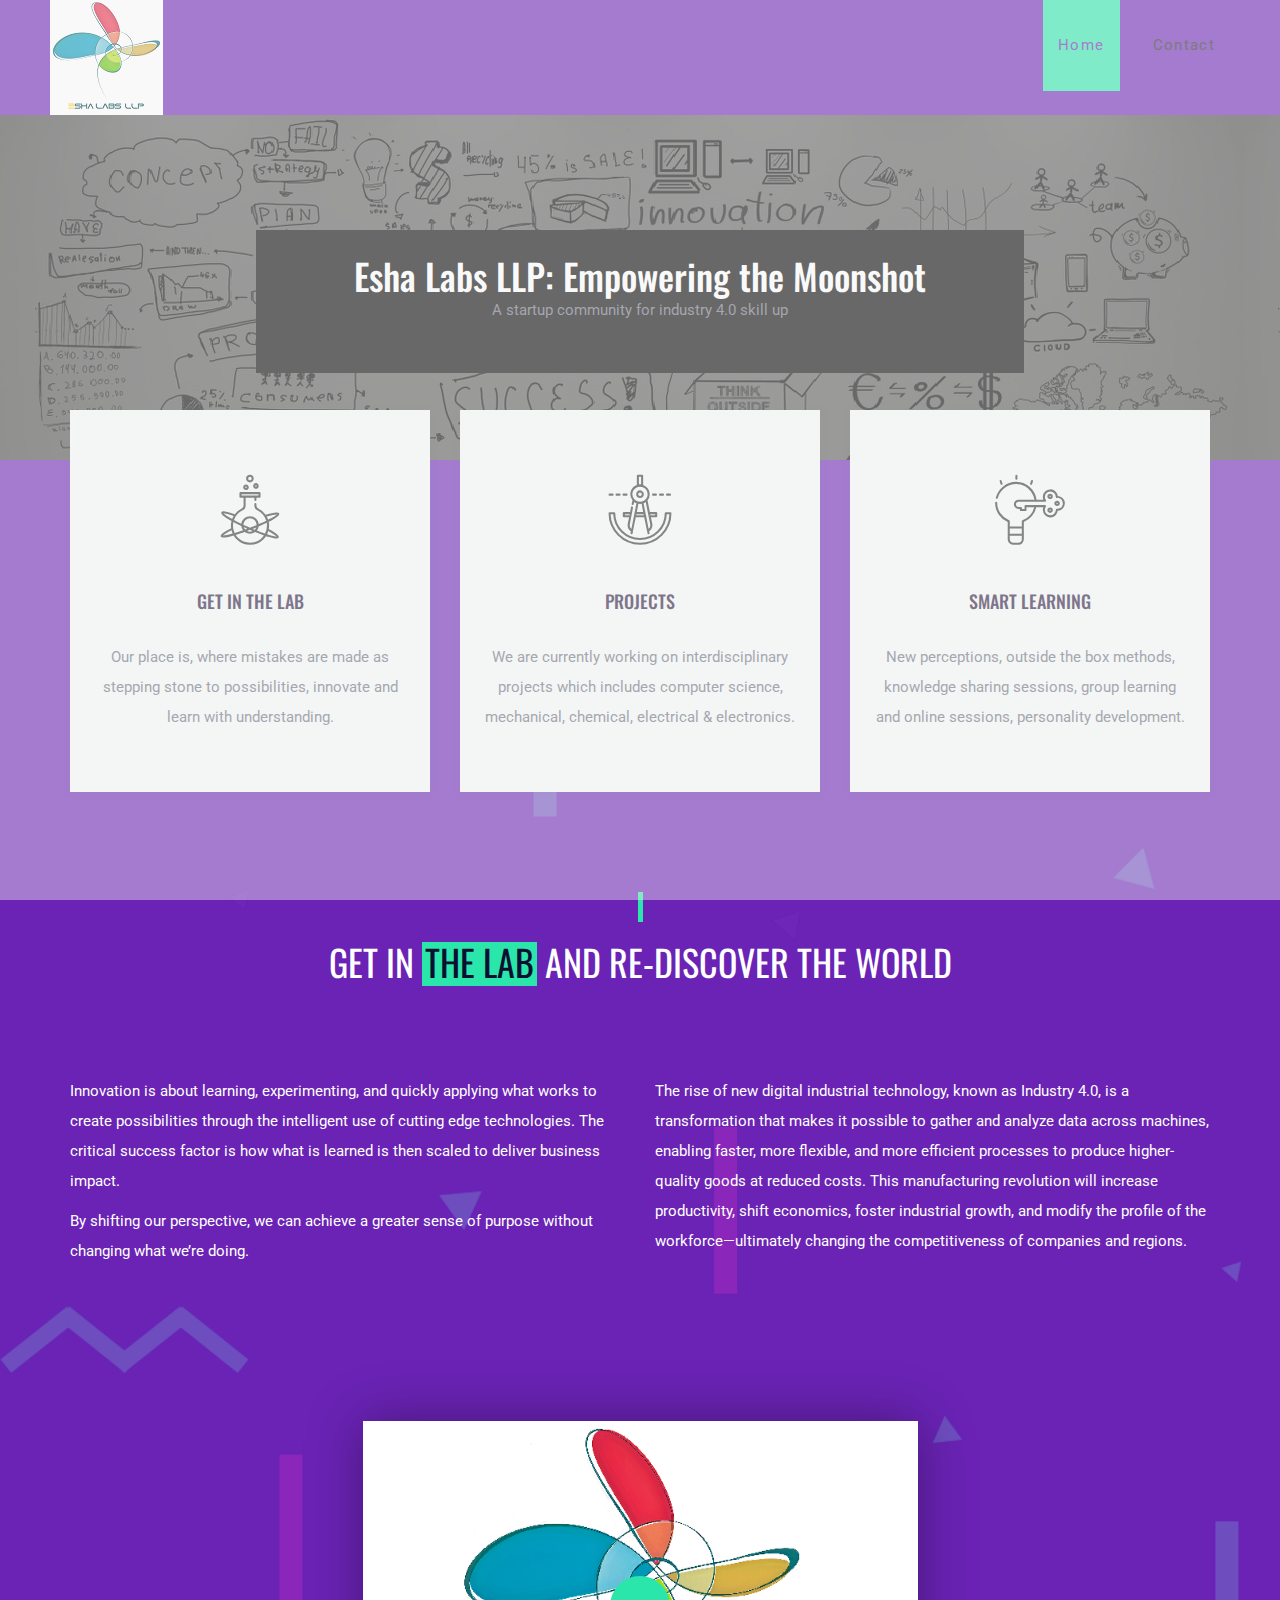
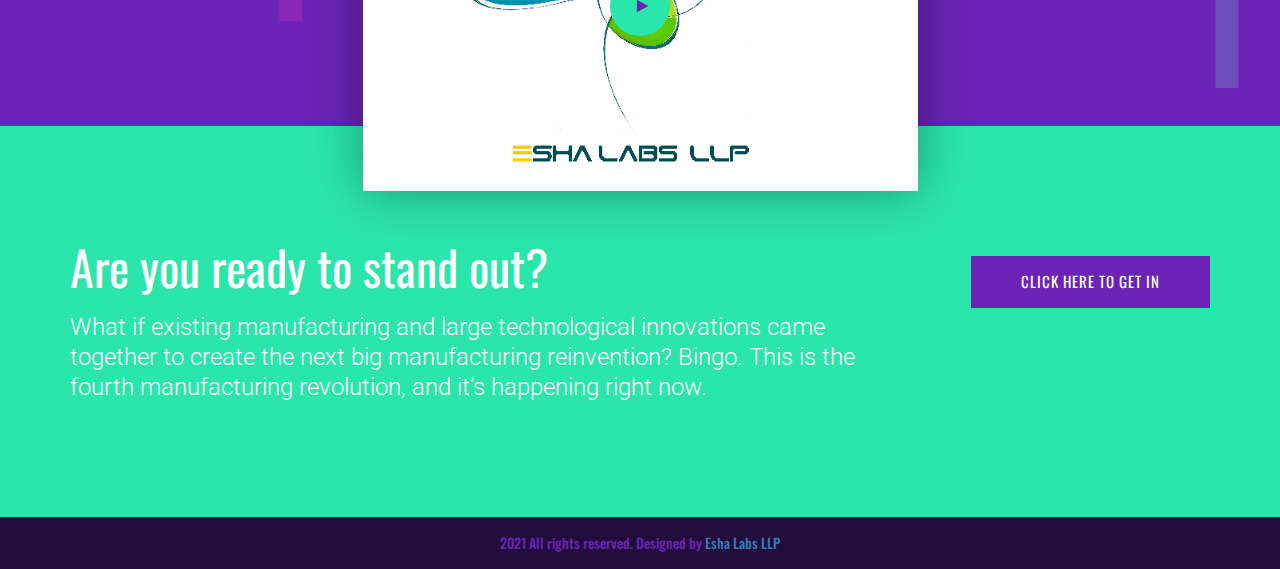
<file: index.html>
<!DOCTYPE html>
<html xmlns="http://www.w3.org/1999/xhtml" lang="en" xml:lang="en">
<head>
	<title>Esha Labs LLP</title>
	<meta name="google-site-verification" content="oJ5zVDEZETJKUfIpfyYRDzyADb7GPvzO9ypHbzzGTjM" />
	<meta charset="UTF-8">
	<meta name="description" content="Esha Labs">
	<meta name="keywords" content="Temple,software, billing software, ERP solution,temple management software,Esha,Eshalabs,Esha Labs,esha labs,isha labs,ishalabs,lab,isha,labs,Isha Labs,research,start up,ishalabs,xyz,ishalabsxyz,ishalabs.com,jobs,internship,project">
	<meta name="viewport" content="width=device-width, initial-scale=1.0">
	
	

	
	
	
	<!-- Favicon -->
	<link href="img/favicon.ico" rel="shortcut icon"/>

	<!-- Google Fonts -->
	<link href="https://fonts.googleapis.com/css?family=Oswald:300,400,500,700|Roboto:300,400,700" rel="stylesheet">

	<!-- Stylesheets -->
	<link rel="stylesheet" href="css/bootstrap.min.css"/>
	<link rel="stylesheet" href="css/font-awesome.min.css"/>
	<link rel="stylesheet" href="css/flaticon.css"/>
	<link rel="stylesheet" href="css/magnific-popup.css"/>
	<link rel="stylesheet" href="css/owl.carousel.css"/>
	<link rel="stylesheet" href="css/style.css"/>


	<!--[if lt IE 9]>
	  <script src="https://oss.maxcdn.com/html5shiv/3.7.2/html5shiv.min.js"></script>
	  <script src="https://oss.maxcdn.com/respond/1.4.2/respond.min.js"></script>
	<![endif]-->
	
	<!--Start of Tawk.to Script-->
<script type="text/javascript">
var Tawk_API=Tawk_API||{}, Tawk_LoadStart=new Date();
(function(){
var s1=document.createElement("script"),s0=document.getElementsByTagName("script")[0];
s1.async=true;
s1.src='https://embed.tawk.to/5c03977ffd65052a5c9362fa/default';
s1.charset='UTF-8';
s1.setAttribute('crossorigin','*');
s0.parentNode.insertBefore(s1,s0);
})();
</script>
<!--End of Tawk.to Script-->

</head>
	
	
<body>
	<!-- Page Preloder -->
	<div id="preloder">
		<div class="loader">
			<img src="img/logo.png" alt="ishalabs">
			<h2>Loading.....</h2>
		</div>
	</div>



	<!-- Header section -->
	<header class="header-section">
		<div class="logo" >
				<img src="img/logo.png" alt="Esha labs"><!-- Logo -->
		</div>
		<!-- Navigation -->
		<div class="responsive"><i class="fa fa-bars"></i></div>
		<nav>
			<ul class="menu-list">
				<li class="active"><a href="index.html">Home</a></li>
				<li><a href="contact.html">Contact</a></li>
 			</ul>
		</nav>
	</header>
	<!-- Header section end -->



	<!-- Intro Section -->
		<div class="hero-section">
				<div class="hero-content">
				</div> <div class="darker">
			<body style="background-image: url(img/st.jpg);  alt="Esha labs"">
				
    <div class="title-in-picture">
	<h1>Esha Labs LLP: Empowering the Moonshot </h1>
	<p>A startup community for industry 4.0 skill up </p>
    </div>
				</body>
			</div>	
			</div>
	<!-- Intro Section -->


	<!-- About section -->
	<div class="about-section">
		<div class="overlay"></div>
		<!-- card section -->
		<div class="card-section">
			<div class="container">
				<div class="row">
					<!-- single card -->
					<div class="col-md-4 col-sm-6">
						<div class="lab-card">
							<div class="icon">
								<i class="flaticon-023-flask"></i>
							</div>
							<h2>Get in the lab</h2>
							<p>Our place is, where mistakes are made as stepping stone to possibilities, innovate and learn with understanding.</p>
						</div>
					</div>
					<!-- single card -->
					<div class="col-md-4 col-sm-6">
						<div class="lab-card">
							<div class="icon">
								<i class="flaticon-011-compass"></i>
							</div>
							<h2>Projects</h2>
							<p>We are currently working on interdisciplinary projects which includes computer science, mechanical, chemical, electrical & electronics.</p>
						</div>
					</div>
					<!-- single card -->
					<div class="col-md-4 col-sm-12">
						<div class="lab-card">
							<div class="icon">
								<i class="flaticon-037-idea"></i>
							</div>
							<h2>SMART LEARNING</h2>
							<p>New perceptions, outside the box methods, knowledge sharing sessions, group learning and online sessions, personality development.</p>
						</div>
					</div>
				</div>
			</div>
		</div>
		<!-- card section end-->


		<!-- About contant -->
		<div class="about-contant">
			<div class="container">			

				<div class="section-title">
					<h2>Get in <span>the Lab</span> and re-discover the world</h2>
				</div>
				<div class="row">
					<div class="col-md-6">
						<p>Innovation is about learning, experimenting, and quickly applying what works to create possibilities through the intelligent use of cutting edge technologies. The critical success factor is how what is learned is then scaled to deliver business impact.</p>
					<p>By shifting our perspective, we can achieve a greater sense of purpose without changing what we’re doing.
</p>
					</div>
					<div class="col-md-6">
						<p>The rise of new digital industrial technology, known as Industry 4.0, is a transformation that makes it possible to gather and analyze data across machines, enabling faster, more flexible, and more efficient processes to produce higher-quality goods at reduced costs. This manufacturing revolution will increase productivity, shift economics, foster industrial growth, and modify the profile of the workforce—ultimately changing the competitiveness of companies and regions.</p>
				
				<div class="text-center mt60">
				
				<!-- popup video -->
				<div class="intro-video">
					<div class="row">
						<div class="col-md-8 col-md-offset-2">
							<img src="img/video.jpg"  alt="ishalabs">
							<a href="img/ishalabs.mp4" class="video-popup">
								<i class="fa fa-play"></i>
							</a>
						</div>
					</div>
				</div>
			</div>
		</div>
	</div>
		</div>
				</div><br/><br/><br/><br/><br/><br/></div>
	<!-- About section end -->

	<!-- Promotion section -->
	<div class="promotion-section">
		<div class="container">
			<div class="row">
				<div class="col-md-9">
					<h2>Are you ready to stand out?</h2>
					<p>What if existing manufacturing and large technological innovations came together to create the next big manufacturing reinvention? Bingo. This is the fourth manufacturing revolution, and it’s happening right now.</p>
				</div>
				<div class="col-md-3">
					<div class="promo-btn-area">
					<a type="button" href="https://goo.gl/forms/80brVv37LekXJBWs1" class="site-btn btn-2">Click here to Get in</a>
					</div>
				</div>
			</div>
		</div>
	</div>
	<!-- Promotion section end-->

		<!-- popup banner section -->
<!--

					 <div class="bts-popup" role="alert">
    <div class="bts-popup-container">
      <img src="img/pop.png" alt="" width="100%" />
      	
				<div class="bts-popup-button">

         </div>
        <a href="#0" class="bts-popup-close img-replace">Close</a>
    </div>
</div>
-->
		<!-- popup banner section end -->


	<!-- Footer section -->
	<footer class="footer-section">
		<h2>2021 All rights reserved. Designed by <a href="https://ishalabs.xyz" target="_blank">Esha Labs LLP</a></h2>
	</footer>
	<!-- Footer section end -->

	
	
  <script src='https://cdnjs.cloudflare.com/ajax/libs/jquery/2.1.3/jquery.min.js'></script>

  

    <script  src="js/index.js"></script>
				
	
	


	<!--====== Javascripts & Jquery ======-->
	<script src="js/jquery-2.1.4.min.js"></script>
	<script src="js/bootstrap.min.js"></script>
	<script src="js/magnific-popup.min.js"></script>
	<script src="js/owl.carousel.min.js"></script>
	<script src="js/circle-progress.min.js"></script>
	<script src="js/main.js"></script>
</body>
</html>
</file>
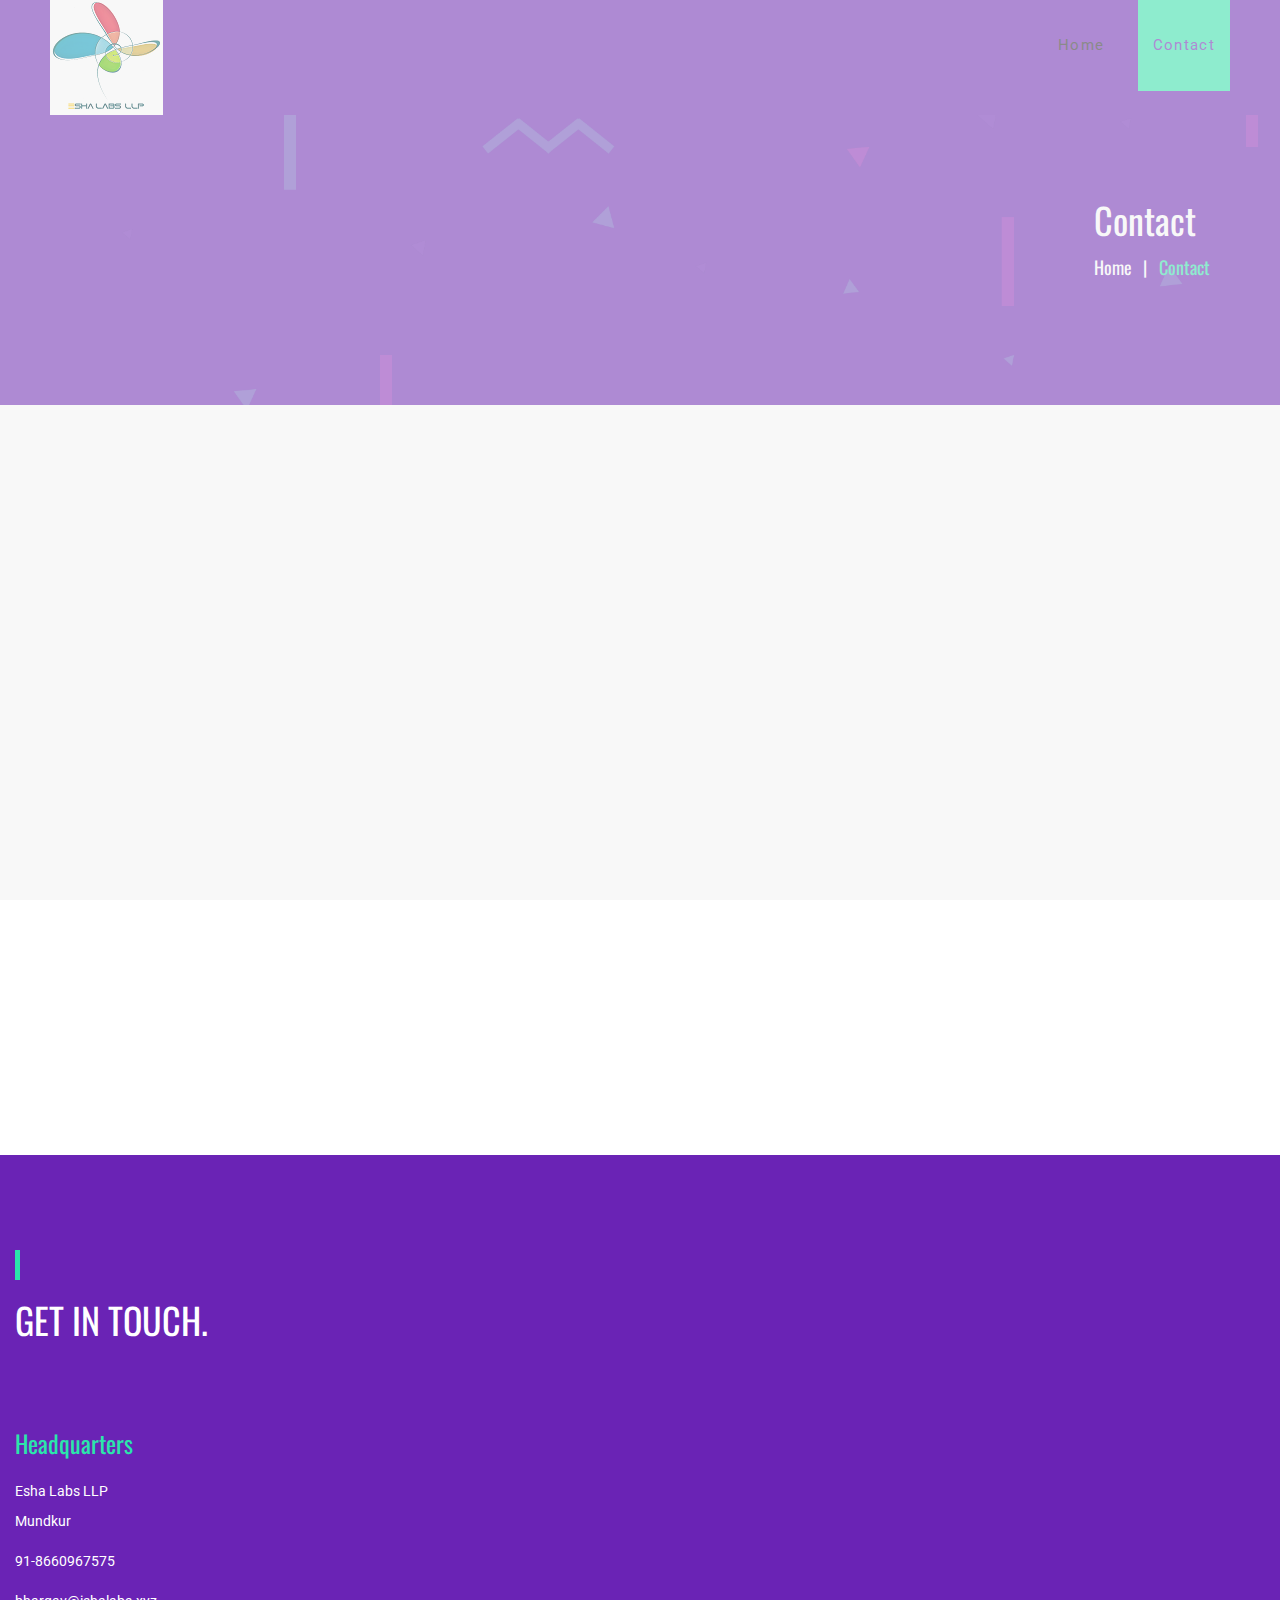
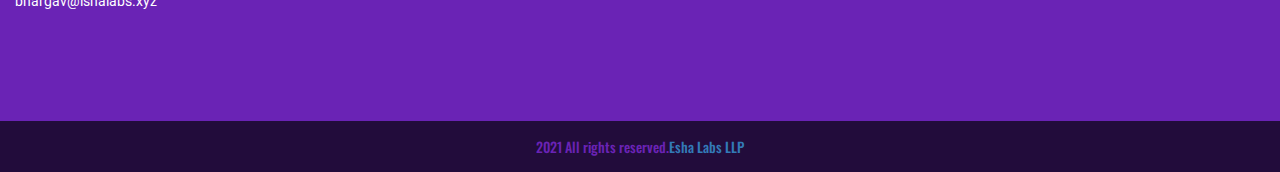
<file: contact.html>
<!DOCTYPE html>
	<html xmlns="http://www.w3.org/1999/xhtml" lang="en" xml:lang="en">
<head>
	<title>Esha Labs LLP</title>
	<meta charset="UTF-8">
	<meta name="description" content="Isha Labs">
	<meta name="keywords" content="lab, isha, labs, Isha Labs">
	<meta name="viewport" content="width=device-width, initial-scale=1.0">
 	<!-- Favicon -->
 	<link src="img/favicon.ico" rel="shortcut icon"/>

	<!-- Google Fonts -->
	<link href="https://fonts.googleapis.com/css?family=Oswald:300,400,500,700|Roboto:300,400,700" rel="stylesheet">

	<!-- Stylesheets -->
	<link rel="stylesheet" href="css/bootstrap.min.css"/>
	<link rel="stylesheet" href="css/font-awesome.min.css"/>
	<link rel="stylesheet" href="css/flaticon.css"/>
	<link rel="stylesheet" href="css/owl.carousel.css"/>
	<link rel="stylesheet" href="css/style.css"/>


	<!--[if lt IE 9]>
	  <script src="https://oss.maxcdn.com/html5shiv/3.7.2/html5shiv.min.js"></script>
	  <script src="https://oss.maxcdn.com/respond/1.4.2/respond.min.js"></script>
	<![endif]-->

</head>
<body>
	<!-- Page Preloder -->
	<div id="preloder">
		<div class="loader">
			<img src="img/logo.png" alt="">
			<h2>Loading.....</h2>
		</div>
	</div>


	<!-- Header section -->
	<header class="header-section">
		<div class="logo">
			<img src="img/logo.png"  alt=""><!-- Logo -->
		</div>
		<!-- Navigation -->
		<div class="responsive"><i class="fa fa-bars"></i></div>
		<nav>
			<ul class="menu-list">
				<li><a href="index.html">Home</a></li>
 				<li class="active"><a href="contact.html">Contact</a></li>
			</ul>
		</nav>
	</header>
	<!-- Header section end -->


	<!-- Page header -->
	<div class="page-top-section">
		<div class="overlay"></div>
		<div class="container text-right">
			<div class="page-info">
				<h2>Contact</h2>
				<div class="page-links">
					<a href="index.html">Home</a>
					<span>Contact</span>
				</div>
			</div>
		</div>
	</div>
	<!-- Page header end -->


	<!-- Google map -->
	<div class="map" id="map-area"><iframe src="https://www.google.com/maps/embed?pb=!1m18!1m12!1m3!1d3885.5788814529865!2d74.86795204947917!3d13.125843114983219!2m3!1f0!2f0!3f0!3m2!1i1024!2i768!4f13.1!3m3!1m2!1s0x3bbcade989bc0aaf%3A0xe3f9c3ba6b27dd80!2sEsha%20Labs!5e0!3m2!1sen!2sin!4v1578293368479!5m2!1sen!2sin"  width="100%" height="100%" frameborder="0" style="border:0" allowfullscreen></iframe></div>

		<!-- Contact section -->
	<div class="contact-section spad fix">
	<div class="col-md-3  contact-info">
					<div class="section-title left">
						<h2>Get in touch.</h2>
					<br/>
				
					</div>
					<h3 class="mt60">Headquarters</h3>
					<p class="con-item">Esha Labs LLP<br> Mundkur</p>
					<p class="con-item">91-8660967575</p>
					<p class="con-item">bhargav@ishalabs.xyz</p>
					
					
				</div>
			
				
				
					
				</div>
				
				
	</div>
	<!-- Contact section end-->

	<!-- Footer section -->
	<footer class="footer-section">
		<h2>2021 All rights reserved.<a href="https://ishalabs.xyz" target="_blank">Esha Labs LLP</a></h2>
	</footer>
	<!-- Footer section end -->



	<!--====== Javascripts & Jquery ======-->
	<script src="js/jquery-2.1.4.min.js"></script>
	<script src="js/bootstrap.min.js"></script>
	<script src="js/magnific-popup.min.js"></script>
	<script src="js/owl.carousel.min.js"></script>
	<script src="js/circle-progress.min.js"></script>
 	<script src="js/main.js"></script>
</body>
</html>
</file>
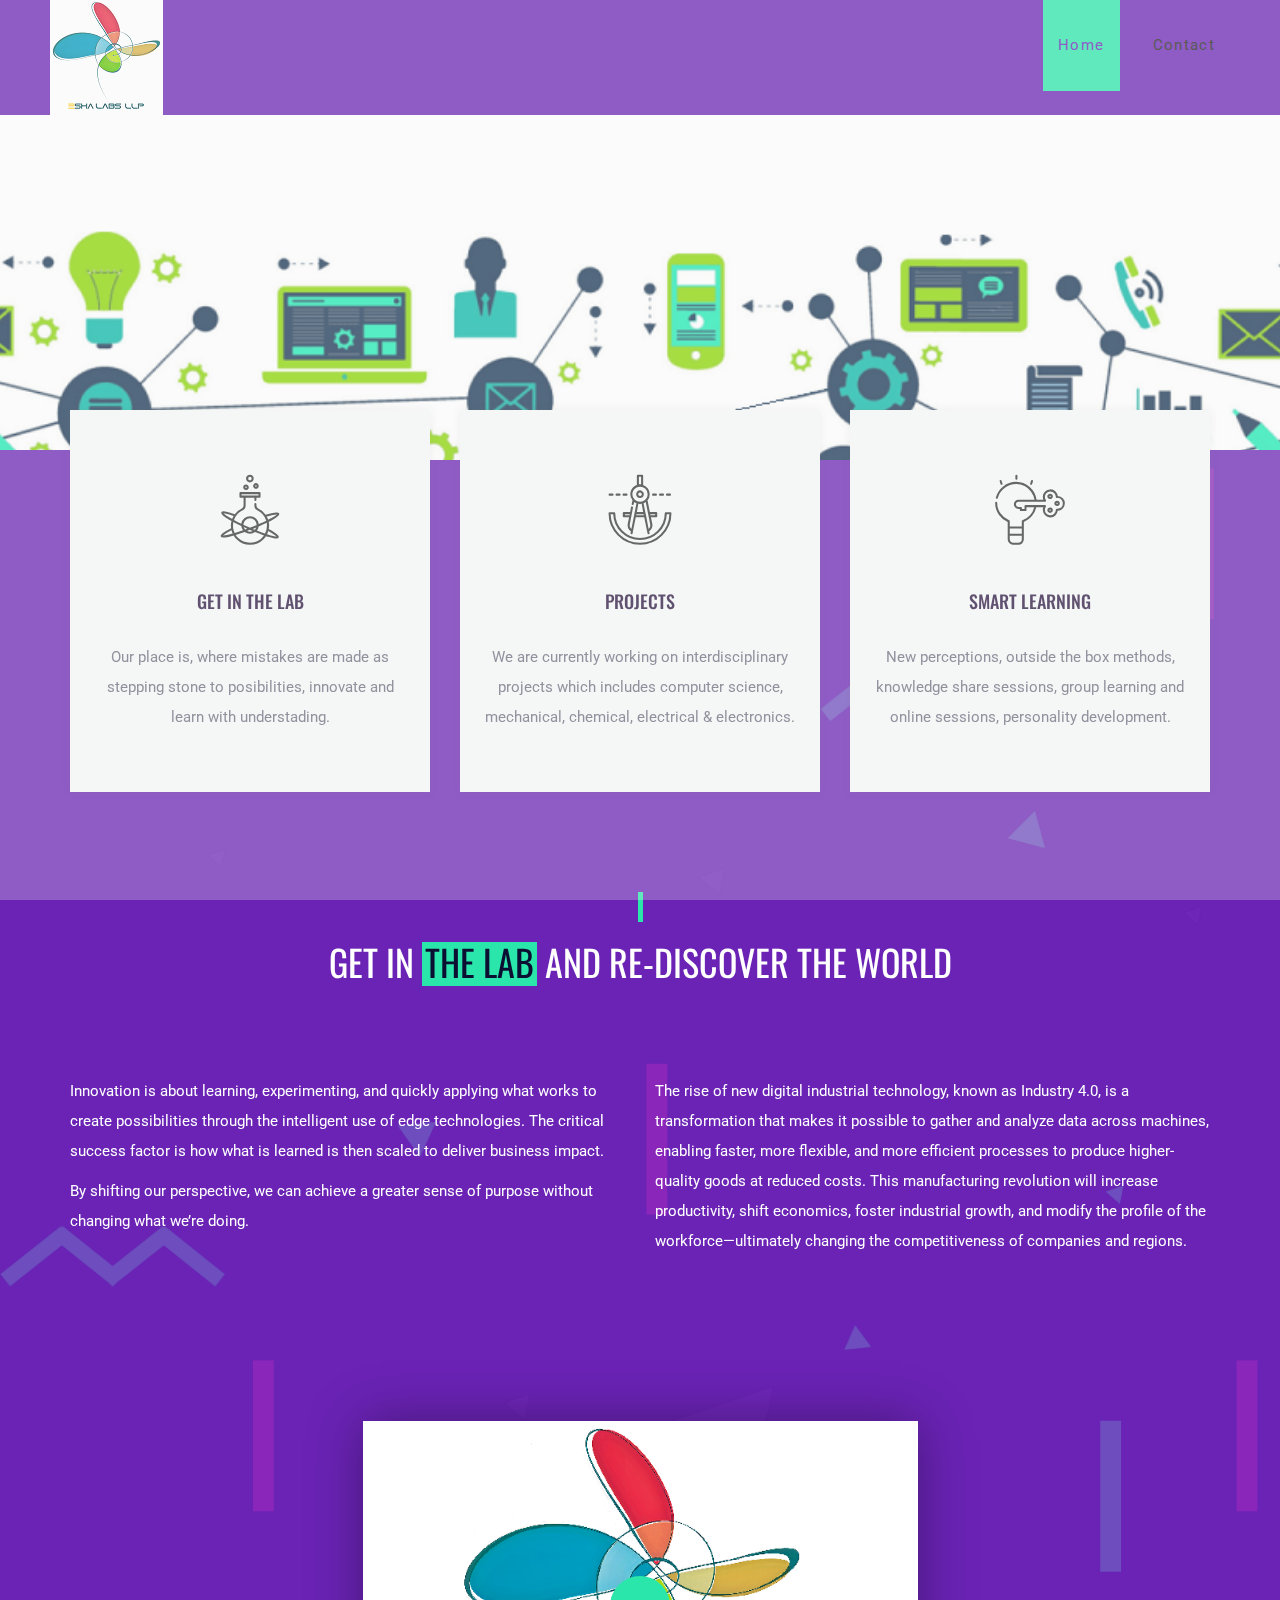
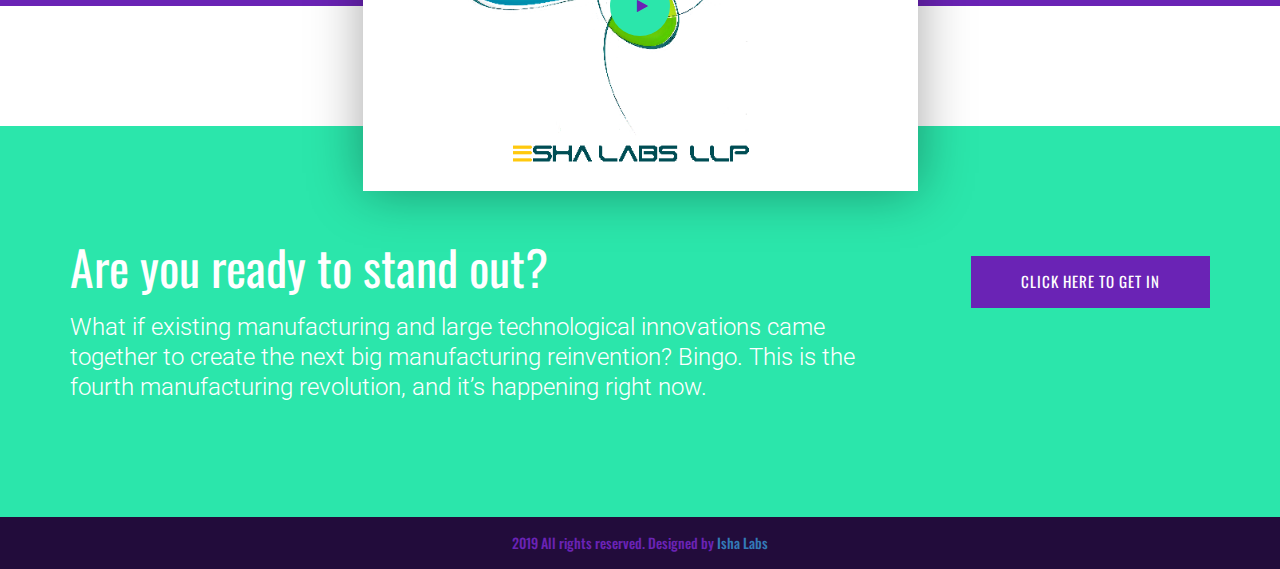
<file: home.html>
<!DOCTYPE html>
<html lang="en">
<head>
	<title>Isha Labs</title>
	<meta charset="UTF-8">
	<meta name="description" content="Isha Labs">
	<meta name="keywords" content="lab, isha, labs, Isha Labs">
	<meta name="viewport" content="width=device-width, initial-scale=1.0">
	<!-- Favicon -->
	<link href="img/favicon.ico" rel="shortcut icon"/>

	<!-- Google Fonts -->
	<link href="https://fonts.googleapis.com/css?family=Oswald:300,400,500,700|Roboto:300,400,700" rel="stylesheet">

	<!-- Stylesheets -->
	<link rel="stylesheet" href="css/bootstrap.min.css"/>
	<link rel="stylesheet" href="css/font-awesome.min.css"/>
	<link rel="stylesheet" href="css/flaticon.css"/>
	<link rel="stylesheet" href="css/magnific-popup.css"/>
	<link rel="stylesheet" href="css/owl.carousel.css"/>
	<link rel="stylesheet" href="css/style.css"/>



	<!--[if lt IE 9]>
	  <script src="https://oss.maxcdn.com/html5shiv/3.7.2/html5shiv.min.js"></script>
	  <script src="https://oss.maxcdn.com/respond/1.4.2/respond.min.js"></script>
	<![endif]-->

</head>
<body>
	<!-- Page Preloder -->
	<div id="preloder">
		<div class="loader">
			<img src="img/logo.jpg" alt="">
			<h2>Loading.....</h2>
		</div>
	</div>



	<!-- Header section -->
	<header class="header-section">
		<div class="logo" >
				<img src="img/logo.png"  alt=""><!-- Logo -->
		</div>
		<!-- Navigation -->
		<div class="responsive"><i class="fa fa-bars"></i></div>
		<nav>
			<ul class="menu-list">
				<li class="active"><a href="home.html">Home</a></li>
				<li><a href="contact.html">Contact</a></li>
 			</ul>
		</nav>
	</header>
	<!-- Header section end -->


	<!-- Intro Section -->
	<div class="hero-section">
		<div class="hero-content">
				<!-- Image in jcarosel -->

		</div>
		<!-- slider -->
		<div id="hero-slider" class="owl-carousel">
			<div class="item  hero-item" data-bg="img/01.jpg"></div>
			<div class="item  hero-item" data-bg="img/02.jpg"></div>
		</div>
	</div>
	<!-- Intro Section -->


	<!-- About section -->
	<div class="about-section">
		<div class="overlay"></div>
		<!-- card section -->
		<div class="card-section">
			<div class="container">
				<div class="row">
					<!-- single card -->
					<div class="col-md-4 col-sm-6">
						<div class="lab-card">
							<div class="icon">
								<i class="flaticon-023-flask"></i>
							</div>
							<h2>Get in the lab</h2>
							<p>Our place is, where mistakes are made as stepping stone to posibilities, innovate and learn with understading.</p>
						</div>
					</div>
					<!-- single card -->
					<div class="col-md-4 col-sm-6">
						<div class="lab-card">
							<div class="icon">
								<i class="flaticon-011-compass"></i>
							</div>
							<h2>Projects</h2>
							<p>We are currently working on interdisciplinary projects which includes computer science, mechanical, chemical, electrical & electronics.</p>
						</div>
					</div>
					<!-- single card -->
					<div class="col-md-4 col-sm-12">
						<div class="lab-card">
							<div class="icon">
								<i class="flaticon-037-idea"></i>
							</div>
							<h2>SMART LEARNING</h2>
							<p>New perceptions, outside the box methods, knowledge share sessions, group learning and online sessions, personality development.</p>
						</div>
					</div>
				</div>
			</div>
		</div>
		<!-- card section end-->


		<!-- About contant -->
		<div class="about-contant">
			<div class="container">			

				<div class="section-title">
					<h2>Get in <span>the Lab</span> and re-discover the world</h2>
				</div>
				<div class="row">
					<div class="col-md-6">
						<p>Innovation is about learning, experimenting, and quickly applying what works to create possibilities through the intelligent use of edge technologies. The critical success factor is how what is learned is then scaled to deliver business impact.</p>
					<p>By shifting our perspective, we can achieve a greater sense of purpose without changing what we’re doing.
</p>
					</div>
					<div class="col-md-6">
						<p>The rise of new digital industrial technology, known as Industry 4.0, is a transformation that makes it possible to gather and analyze data across machines, enabling faster, more flexible, and more efficient processes to produce higher-quality goods at reduced costs. This manufacturing revolution will increase productivity, shift economics, foster industrial growth, and modify the profile of the workforce—ultimately changing the competitiveness of companies and regions.</p>
				
				<div class="text-center mt60">
				
				<!-- popup video -->
				<div class="intro-video">
					<div class="row">
						<div class="col-md-8 col-md-offset-2">
							<img src="img/video.jpg" alt="">
							<a href="C:\Users\Bhragava Kamath M\OneDrive\start up\Labs - Design Studio\img\ishalabs.mp4" class="video-popup">
								<i class="fa fa-play"></i>
							</a>
						</div>
					</div>
				</div>
			</div>
		</div>
	</div>
		</div>
				</div></div>
	<!-- About section end -->
<br/><br/><br/><br/><br/><br/>
	<!-- Promotion section -->
	<div class="promotion-section">
		<div class="container">
			<div class="row">
				<div class="col-md-9">
					<h2>Are you ready to stand out?</h2>
					<p>What if existing manufacturing and large technological innovations came together to create the next big manufacturing reinvention? Bingo. This is the fourth manufacturing revolution, and it’s happening right now.</p>
				</div>
				<div class="col-md-3">
					<div class="promo-btn-area">
					<a type="button" href="https://goo.gl/forms/80brVv37LekXJBWs1" class="site-btn btn-2">Click here to Get in</a>
					</div>
				</div>
			</div>
		</div>
	</div>
	<!-- Promotion section end-->





	<!-- Footer section -->
	<footer class="footer-section">
		<h2>2019 All rights reserved. Designed by <a href="https://ishalabs.xyz" target="_blank">Isha Labs</a></h2>
	</footer>
	<!-- Footer section end -->




	<!--====== Javascripts & Jquery ======-->
	<script src="js/jquery-2.1.4.min.js"></script>
	<script src="js/bootstrap.min.js"></script>
	<script src="js/magnific-popup.min.js"></script>
	<script src="js/owl.carousel.min.js"></script>
	<script src="js/circle-progress.min.js"></script>
	<script src="js/main.js"></script>
</body>
</html>
</file>
<file: css/flaticon.css>
/*
  	Flaticon icon font: Flaticon
  	Creation date: 23/10/2017 13:59
  	*/

@font-face {
  font-family: "Flaticon";
  src: url("../fonts/Flaticon.eot");
  src: url("../fonts/Flaticon.eot?#iefix") format("embedded-opentype"),
       url("../fonts/Flaticon.woff") format("woff"),
       url("../fonts/Flaticon.ttf") format("truetype"),
       url("../fonts/Flaticon.svg#Flaticon") format("svg");
  font-weight: normal;
  font-style: normal;
}

@media screen and (-webkit-min-device-pixel-ratio:0) {
  @font-face {
    font-family: "Flaticon";
    src: url("../fonts/Flaticon.svg#Flaticon") format("svg");
  }
}

[class^="flaticon-"]:before, [class*=" flaticon-"]:before,
[class^="flaticon-"]:after, [class*=" flaticon-"]:after {   
  font-family: Flaticon;
  font-style: normal;
}

.flaticon-001-picture:before { content: "\f100"; }
.flaticon-002-caliper:before { content: "\f101"; }
.flaticon-003-energy-drink:before { content: "\f102"; }
.flaticon-004-build:before { content: "\f103"; }
.flaticon-005-thinking-1:before { content: "\f104"; }
.flaticon-006-prism:before { content: "\f105"; }
.flaticon-007-paint:before { content: "\f106"; }
.flaticon-008-team:before { content: "\f107"; }
.flaticon-009-idea-3:before { content: "\f108"; }
.flaticon-010-diamond:before { content: "\f109"; }
.flaticon-011-compass:before { content: "\f10a"; }
.flaticon-012-cube:before { content: "\f10b"; }
.flaticon-013-puzzle:before { content: "\f10c"; }
.flaticon-014-magic-wand:before { content: "\f10d"; }
.flaticon-015-book:before { content: "\f10e"; }
.flaticon-016-vision:before { content: "\f10f"; }
.flaticon-017-notebook:before { content: "\f110"; }
.flaticon-018-laptop-1:before { content: "\f111"; }
.flaticon-019-coffee-cup:before { content: "\f112"; }
.flaticon-020-creativity:before { content: "\f113"; }
.flaticon-021-thinking:before { content: "\f114"; }
.flaticon-022-branding:before { content: "\f115"; }
.flaticon-023-flask:before { content: "\f116"; }
.flaticon-024-idea-2:before { content: "\f117"; }
.flaticon-025-imagination:before { content: "\f118"; }
.flaticon-026-search:before { content: "\f119"; }
.flaticon-027-monitor:before { content: "\f11a"; }
.flaticon-028-idea-1:before { content: "\f11b"; }
.flaticon-029-sketchbook:before { content: "\f11c"; }
.flaticon-030-computer:before { content: "\f11d"; }
.flaticon-031-scheme:before { content: "\f11e"; }
.flaticon-032-explorer:before { content: "\f11f"; }
.flaticon-033-museum:before { content: "\f120"; }
.flaticon-034-cactus:before { content: "\f121"; }
.flaticon-035-smartphone:before { content: "\f122"; }
.flaticon-036-brainstorming:before { content: "\f123"; }
.flaticon-037-idea:before { content: "\f124"; }
.flaticon-038-graphic-tool-1:before { content: "\f125"; }
.flaticon-039-vector:before { content: "\f126"; }
.flaticon-040-rgb:before { content: "\f127"; }
.flaticon-041-graphic-tool:before { content: "\f128"; }
.flaticon-042-typography:before { content: "\f129"; }
.flaticon-043-sketch:before { content: "\f12a"; }
.flaticon-044-paint-bucket:before { content: "\f12b"; }
.flaticon-045-video-player:before { content: "\f12c"; }
.flaticon-046-laptop:before { content: "\f12d"; }
.flaticon-047-artificial-intelligence:before { content: "\f12e"; }
.flaticon-048-abstract:before { content: "\f12f"; }
.flaticon-049-projector:before { content: "\f130"; }
.flaticon-050-satellite:before { content: "\f131"; }
</file>
<file: css/style.css>
/* =================================
------------------------------------
	Isha Labs
	Version: 1.0
 ------------------------------------ 
 ====================================*/

 
/*----------------------------------------*/
/*  1.  Theme default CSS
/*----------------------------------------*/
html,
body {
	height: 100%;
	font-family: "Roboto", sans-serif;
}

img {
	max-width: 100%;
}



h1,
h2,
h3,
h4,
h5,
h6 {
	font-family: "Oswald", sans-serif;
	padding: 0;
	margin: 0;
}

h2 {
	font-size: 36px;
}

p {
	font-size: 15px;
	color: #6c6e7e;
	line-height: 30px;
	font-family: "Roboto", sans-serif;
}

a:hover,
a:focus {
	text-decoration: none;
	outline: none;
	color: #0b1033;
}

li,
ul {
	margin: 0;
	padding: 0;
}

/*------------------------
	Helper css
--------------------------*/

.centor {
    display: block;
    margin-left: auto;
    margin-right: auto;
    width: 50%;
}


.fix {
	overflow: hidden;
}

.pt100 {
	padding-top: 100px;
}

.pb100 {
	padding-bottom: 100px;
}

.mt100 {
	margin-top: 100px;
}

.mb100 {
	margin-bottom: 100px;
}

.mt60 {
	margin-top: 70px;
}

.mr20 {
	margin-right: 20px;
}

.mb0 {
	margin-bottom: 0 !important;
}

.col-push {
	left: 50%;
}

.col-pull {
	right: 50%;
}

.nopad {
	padding-left: 0;
	padding-right: 0;
}

.spad {
	padding-top: 95px;
	padding-bottom: 95px;
}

.section-title {
	text-align: center;
	margin-bottom: 90px;
	padding-top: 50px;
	position: relative;
}

.section-title h2 {
	text-transform: uppercase;
	color: #fff;
	font-weight: 400;
}

.section-title h2 span {
	background: #2be6ab;
	padding: 0 3px 5px;
	display: inline-block;
	color: #0b1033;
}

.section-title:after {
	content: "";
	position: absolute;
	left: 50%;
	top: 0;
	width: 5px;
	height: 30px;
	margin-left: -2.5px;
	background: #2be6ab;
}

.section-title.left {
	text-align: left;
}

.section-title.left:after {
	left: 0;
	margin-left: 0;
}

.section-title.dark h2 {
	color: #0b1033;
}

/*------------------------
	Common elements
--------------------------*/

.site-btn {
	font-family: "Oswald", sans-serif;
	font-size: 15px;
	color: #641fb1;
	display: inline-block;
	text-transform: uppercase;
	background: #2be6ab;
	padding: 15px 50px;
	font-weight: 500;
	letter-spacing: 1px;
	min-width: 170px;
	text-align: center;
	border: none;
}

.site-btn.btn-2 {
	background: #6a23b5;
	color: #fff;
	font-weight: 400;
}

.site-btn.btn-3 {
	background: transparent;
	color: #6a23b5;
	border: 1px solid #6a23b5;
	padding: 14px 50px;
}

.site-btn:hover,
.site-btn:focus {
	text-decoration: none;
	outline: none;
}

/*------------------
	Preloder
--------------------*/
#preloder {
	position: fixed;
	width: 100%;
	height: 100%;
	top: 0;
	left: 0;
	z-index: 999999;
	background: #f1f1f1;
	display: table;
}

.loader {
	text-align: center;
	display: table-cell;
	vertical-align: middle;
}

.loader img {
	animation: loader 0.8s linear infinite;
	-webkit-animation: loader 0.8s linear infinite;
}

.loader h2 {
	font-size: 14px;
	margin-top: 10px;
}

@keyframes loader {
	0% {
		opacity: 1;
	}
	50% {
		opacity: 0.3;
	}
	100% {
		opacity: 1;
	}
}

@-webkit-keyframes loader {
	0% {
		opacity: 1;
	}
	50% {
		opacity: 0.3;
	}
	100% {
		opacity: 1;
	}
}


/*------------------------
	Header css
--------------------------*/
.responsive {
	display: none;
}

.header-section {
	position: absolute;
	top: 0;
	left: 0;
	width: 100%;
	z-index: 999;
	padding: 0 50px;
	background: #6a23b5;
	-webkit-transition: all 0.4s ease 0s;
	-o-transition: all 0.4s ease 0s;
	transition: all 0.4s ease 0s;
}

.header-section .logo {
	display: inline-block;
	float: left;
	padding-top: 0px;
}

.header-section .logo img {
	width: auto;
	-webkit-transition: all 0.4s ease 0s;
	-o-transition: all 0.4s ease 0s;
	transition: all 0.4s ease 0s;
}

.header-section .menu-list {
	list-style: none;
	float: right;
}

.header-section .menu-list li {
	display: inline;
}

.header-section .menu-list li a {
	display: inline-block;
	padding: 35px 15px;
	margin-right: 15px;
	color: #222;
	position: relative;
	font-family: "Roboto", sans-serif;
	font-size: 15px;
	letter-spacing: 0.09em;
	-webkit-transition: all 0.4s ease 0s;
	-o-transition: all 0.4s ease 0s;
	transition: all 0.4s ease 0s;
}

.header-section .menu-list li a:hover,
.header-section .menu-list li a.active {
	color: #6a23b5;
}

.header-section .menu-list li:last-child a {
	margin-right: 0;
}

.header-section .menu-list li.active a {
	background: #2be6ab;
	color: #6a23b5;
}

.header-section .menu-list .current a:after {
	width: 10px;
	margin-left: -5px;
}

/*------------------------
	Hero section
--------------------------*/
.hero-section {
    background-repeat: no-repeat;
	background: no-repeat center 0;
    background-size: cover;
    height: 460px;
    overflow: hidden;
    position: relative;
    width: 100%;
    font-family:'Lato', sans-serif;
	
}


 
  



.hero-content {
	position: absolute;
	width: calc(100% - 210px);
	height: 100%;
	margin-left: 105px;
	display: table;
	text-align: center;
	z-index: 5;
}

.hero-content .hero-center {
	display: table-cell;
	vertical-align: middle;
}

.hero-content p {
	font-size: 24px;
	
	margin-bottom: 0;
	margin-top: 35px;
}


.title-in-picture {
   webkit-font-smoothing: antialiased;
	color: white;
	display: inline-block;
	height: 31%;
	line-height: 20%;
	margin-bottom: 0px;
	margin-right: 4px;
	text-align: center;
	padding: 2%;
	vertical-align: middle;
	text-align: center;
	width: 60%;
	background: black;
	opacity: 1.0;
	top: 50%;
	left: 50%;
	margin-left: -30%;
	position: absolute;
}



.darker {
    left: 0px;
    top: 0px;
    width: auto;
    height: 100%;
    background: rgba(0,0,0,0.6);
}




.owl-carousel .owl-nav {
	position: absolute;
	top: 50%;
	width: 100%;
}

.owl-carousel .owl-nav .owl-prev,
.owl-carousel .owl-nav .owl-next {
	display: inline-block;
	height: 50px;
	width: 100px;
	background: #6a23b5;
	color: #fff;
	text-align: center;
	padding-top: 10px;
	font-size: 20px;
	cursor: pointer;
}

.owl-carousel .owl-nav .owl-prev:hover,
.owl-carousel .owl-nav .owl-next:hover {
	background: #2be6ab;
}

.owl-carousel .owl-nav .owl-next {
	float: right;
}

.owl-carousel #bar {
	width: 0%;
	max-width: 100%;
	height: 4px;
	background: #2be6ab;
}

.owl-carousel #progressBar {
	width: 100%;
	position: absolute;
	bottom: 0;
	z-index: 1;
}


/*------------------------
	About section
--------------------------*/
.about-section,
.team-section {
	background: #6a23b5;
	position: relative;
	z-index: 2;
}

.overlay {
	position: absolute;
	width: 100%;
	height: 100%;
	left: 0;
	top: 0;
	z-index: 3;
	background-image: url("../img/overlay.png");
	background-repeat: no-repeat;
	background-size: cover;
}

/*Card Section*/
.card-section {
	position: relative;
	padding-bottom: 100px;
	z-index: 5;
}

.lab-card {
	position: relative;
	margin-top: -50px;
	padding: 50px 25px;
	text-align: center;
	background: #f5faf8;
	-webkit-box-shadow: 0 0 8px rgba(74, 74, 74, 0.1);
	        box-shadow: 0 0 8px rgba(74, 74, 74, 0.1);
	-webkit-transition: all 0.4s ease 0s;
	-o-transition: all 0.4s ease 0s;
	transition: all 0.4s ease 0s;
}

.lab-card .icon {
	margin-bottom: 30px;
	font-size: 70px;
	-webkit-transition: all 0.4s ease 0s;
	-o-transition: all 0.4s ease 0s;
	transition: all 0.4s ease 0s;
}

.lab-card h2 {
	text-transform: uppercase;
	font-size: 18px;
	color: #2b1640;
	margin-bottom: 30px;
	-webkit-transition: all 0.4s ease 0s;
	-o-transition: all 0.4s ease 0s;
	transition: all 0.4s ease 0s;
}

.lab-card p {
	color: #6c6e7e;
	line-height: 30px;
	-webkit-transition: all 0.4s ease 0s;
	-o-transition: all 0.4s ease 0s;
	transition: all 0.4s ease 0s;
}

.lab-card:hover {
	background: #2be6ab;
}

.lab-card:hover h2,
.lab-card:hover p,
.lab-card:hover .icon {
	color: #fff;
}

/* About contant */
.about-contant {
	position: relative;
	z-index: 5;
}

.about-contant p {
	color: #fff;
}

.intro-video {
	-webkit-transform: translateY(50%);
	    -ms-transform: translateY(50%);
	        transform: translateY(50%);
	margin-top: -90px;
}

.intro-video img {
	-webkit-box-shadow: 0 0 50px rgba(0, 0, 0, 0.35);
	        box-shadow: 0 0 50px rgba(0, 0, 0, 0.35);
}

.intro-video a {
	position: absolute;
	width: 60px;
	height: 60px;
	left: 50%;
	top: 50%;
	margin-left: -30px;
	margin-top: -30px;
	color: #6a23b5;
	background: #2be6ab;
	border-radius: 50%;
	text-align: center;
	padding-top: 20px;
	padding-left: 5px;
}


/*------------------------
  Testimonial section
--------------------------*/
.testimonial-section {
	padding-top: 320px;
	background: #220c3b;
	position: relative;
}

.test-overlay {
	position: absolute;
	background-image: url("../img/test-man.png");
	background-repeat: no-repeat;
	background-position: bottom right;
	background-size: contain;
	bottom: 0;
	height: 78%;
	left: 50px;
}

.testimonial span {
	display: block;
	font-family: "Roboto", sans-serif;
	font-size: 48px;
	color: #6a23b5;
}

.testimonial p {
	font-style: italic;
	color: #fff;
	font-weight: 400;
	line-height: 36px;
}

.testimonial .avatar {
	width: 60px;
	height: 60px;
	border-radius: 50%;
	overflow: hidden;
	float: left;
	margin-right: 20px;
}

.testimonial .client-info {
	margin-top: 40px;
}

.testimonial .client-name {
	float: left;
	padding-top: 20px;
}

.testimonial .client-name h2 {
	font-size: 18px;
	color: #fff;
	font-weight: 400;
}

.testimonial .client-name p {
	font-style: normal;
	font-size: 12px;
	color: #969696;
}

/* Testimonial carousel */
#testimonial-slide {
	position: relative;
}

#testimonial-slide .owl-dots {
	position: absolute;
	width: 8px;
	top: 100px;
}

#testimonial-slide .owl-dots .owl-dot {
	width: 8px;
	height: 8px;
	background: #fff;
	border-radius: 15px;
	display: block;
	margin-bottom: 15px;
	position: relative;
	-webkit-transition: all 0.4s;
	-o-transition: all 0.4s;
	transition: all 0.4s;
}

#testimonial-slide .owl-dots .owl-dot:after {
	position: absolute;
	content: "";
	width: 28px;
	height: 28px;
	border: 2px solid #6a23b5;
	border-radius: 40px;
	left: -10px;
	top: -10px;
	-webkit-transition: all 0.4s;
	-o-transition: all 0.4s;
	transition: all 0.4s;
	-webkit-transform: scale(0);
	    -ms-transform: scale(0);
	        transform: scale(0);
}

#testimonial-slide .owl-dots .owl-dot.active {
	background: #6a23b5;
	margin-bottom: 25px;
	margin-top: 25px;
}

#testimonial-slide .owl-dots .owl-dot.active:after {
	-webkit-transform: scale(1);
	    -ms-transform: scale(1);
	        transform: scale(1);
}

#testimonial-slide .owl-dots .owl-dot:first-child.active {
	margin-top: 15px;
}


/*----------------------------------
	header and icon box element
------------------------------------*/
.service {
	margin-bottom: 90px;
}

.service,
.icon-box {
	display: -webkit-inline-box;
	display: -ms-inline-flexbox;
	display: inline-flex;
}

.service .icon,
.icon-box .icon {
	font-size: 40px;
	margin-right: 30px;
}

.service .service-text h2,
.service .icon-box-text h2,
.icon-box .service-text h2,
.icon-box .icon-box-text h2 {
	font-size: 18px;
	text-transform: uppercase;
	margin-bottom: 20px;
	font-weight: 400;
}

.service .service-text p,
.service .icon-box-text p,
.icon-box .service-text p,
.icon-box .icon-box-text p {
	font-size: 15px;
}

.service.light h2,
.service.light p,
.service.light .icon,
.icon-box.light h2,
.icon-box.light p,
.icon-box.light .icon {
	color: #fff;
}

.service.left,
.icon-box.left {
	text-align: right;
}

.service.left .icon,
.icon-box.left .icon {
	margin-left: 30px;
	margin-right: 0;
}


/*------------------------
	Team section
--------------------------*/
.team-section .container {
	position: relative;
	z-index: 5;
}

.member {
	text-align: center;
}

.member img {
	margin-bottom: 60px;
}

.member h2 {
	font-size: 24px;
	font-weight: 400;
	margin-bottom: 20px;
	color: #fff;
}

.member h3 {
	font-size: 14px;
	color: #2be6ab;
	font-weight: 400;
	text-transform: uppercase;
}


/*------------------------
	Promotion section
--------------------------*/
.promotion-section {
	background: #2be6ab;
	padding: 115px 0;
}

.promotion-section h2 {
	font-weight: 400;
	color: #fff;
	font-size: 48px;
	margin-bottom: 18px;
}

.promotion-section p {
	color: #fff;
	font-size: 24px;
	margin-bottom: 0;
	font-weight: 300;
}

.promotion-section .promo-btn-area {
	text-align: right;
	padding-top: 15px;
}


/*------------------------
	Contact section
--------------------------*/
.contact-section {
	position: relative;
}

.contact-section:after {
	position: absolute;
	content: "";
	width: 100%;
	height: 100%;
	right: 0;
	top: 0;
	background: #6a23b5;
	z-index: -1;
}

.form-class input[type="text"] {
	width: 100%;
	margin-bottom: 26px;
	border: none;
	background: #f6edfb;
	padding: 17px 20px;
}

.form-class input[type="text"]:focus,
.form-class input[type="text"]:hover {
	outline: none;
}

.form-class textarea {
	width: 100%;
	margin-bottom: 40px;
	border: none;
	background: #f6edfb;
	padding: 15px 20px;
	height: 260px;
}

.form-class textarea:focus,
.form-class textarea:hover {
	outline: none;
}

.form-class ::-webkit-input-placeholder {
	font-style: italic;
}

.form-class :-ms-input-placeholder {
	font-style: italic;
}

.form-class ::-ms-input-placeholder {
	font-style: italic;
}

.form-class ::placeholder {
	font-style: italic;
}

.form-class :-ms-input-placeholder {
	font-style: italic;
}

.form-class ::-ms-input-placeholder {
	font-style: italic;
}

/* Contact Info*/
.contact-info .section-title {
	margin-bottom: 40px;
}

.contact-info p {
	color: #fff;
}

.contact-info h3 {
	font-weight: 400;
	color: #2be6ab;
	margin-bottom: 20px;
}

.contact-info .con-item {
	font-size: 14px;
}


/*------------------------
	Footer section
--------------------------*/
.footer-section {
	background: #220c3b;
	text-align: center;
}

.footer-section h2 {
	color: #6a23b5;
	font-size: 14px;
	padding: 18px 0;
}

/*=========================
	Other Pages
=========================*/

/*------------------------
	Page Top Section
--------------------------*/
.page-top-section {
	position: relative;
	height: 405px;
	background: #6a23b5;
}

.page-top-section .container {
	position: relative;
	z-index: 5;
}

.page-top-section .page-info {
	display: inline-block;
	padding-top: 200px;
}

.page-top-section .page-info h2 {
	color: #fff;
	font-weight: 400;
	margin-bottom: 15px;
	float: left;
}

.page-top-section .page-info .page-links a,
.page-top-section .page-info .page-links span {
	font-size: 18px;
	font-family: "Oswald", sans-serif;
	color: #fff;
	margin-right: 12px;
	padding-right: 12px;
	font-weight: 400;
	position: relative;
}

.page-top-section .page-info .page-links a:after,
.page-top-section .page-info .page-links span:after {
	position: absolute;
	content: "|";
	right: -3px;
}

.page-top-section .page-info .page-links span {
	margin-right: 0;
	padding-right: 0;
	color: #2be6ab;
}

.page-top-section .page-info .page-links span:after {
	display: none;
}


/*------------------------
	Features Section
--------------------------*/
.features .icon-box .icon {
	color: #2be6ab;
	margin-top: -10px;
}

.features .icon-box:last-child {
	margin-bottom: 0;
}

.features .icon-box {
	margin-bottom: 90px;
}


/*------------------------
	Services Card Section
--------------------------*/
.sv-card .card-img {
	position: relative;
	display: block;
	overflow: hidden;
	max-height: 260px;
}

.sv-card .card-img img {
	min-width: 100%;
}

.sv-card .card-img:after {
	position: absolute;
	content: "";
	width: 100%;
	height: 100%;
	left: 0;
	top: 0;
	z-index: 1;
	background: #2be6ab;
	opacity: 0;
	-webkit-transition: all 0.4s ease 0s;
	-o-transition: all 0.4s ease 0s;
	transition: all 0.4s ease 0s;
}

.sv-card:hover .card-img:after {
	opacity: 0.8;
}

.sv-card .card-text {
	padding: 70px 45px;
	padding-right: 15px;
	background: #f5f9f8;
}

.sv-card .card-text h2 {
	text-transform: uppercase;
	font-size: 18px;
	margin-bottom: 28px;
}

.sv-card .card-text p {
	font-size: 15px;
}


/*------------------------
	Newsletter Section
--------------------------*/
.newsletter-section {
	background: #2be6ab;
}

.newsletter-section h2 {
	font-size: 48px;
	color: #fff;
	font-weight: 400;
}

/* Newsletter form */
.nl-form {
	padding-top: 5px;
	text-align: right;
}

.nl-form input[type="text"] {
	border: none;
	padding: 15px 30px;
	height: 51px;
	float: left;
	margin-right: 30px;
	width: calc(100% - 211px);
	background: #19cc93;
	color: #fff;
}

.nl-form input[type="text"]:focus,
.nl-form input[type="text"]:hover {
	outline: none;
}

.nl-form ::-webkit-input-placeholder {
	color: #fff;
}

.nl-form :-ms-input-placeholder {
	color: #fff;
}

.nl-form ::-ms-input-placeholder {
	color: #fff;
}

.nl-form ::placeholder {
	color: #fff;
}

.nl-form :-ms-input-placeholder {
	color: #fff;
}

.nl-form ::-ms-input-placeholder {
	color: #fff;
}


/*------------------------
	Blog Page
--------------------------*/
.post-item {
	margin-bottom: 90px;
}

.post-thumbnail {
	position: relative;
	overflow: hidden;
	margin-bottom: 60px;
}

.post-thumbnail .post-date {
	position: absolute;
	width: 90px;
	height: 90px;
	background: #6a23b5;
	top: 17px;
	left: 17px;
	text-align: center;
	padding-top: 15px;
}

.post-thumbnail .post-date h2 {
	color: #fff;
	font-size: 30px;
	font-weight: 400;
	margin-bottom: 5px;
}

.post-thumbnail .post-date h3 {
	font-size: 15px;
	color: #2be6ab;
	font-weight: 400;
}

.post-title {
	font-size: 24px;
	font-weight: 400;
	letter-spacing: 1px;
	text-transform: uppercase;
	margin-bottom: 18px;
}

.post-meta {
	margin-bottom: 40px;
}

.post-meta a {
	color: #0b1033;
	font-size: 12px;
	padding-left: 20px;
	position: relative;
	margin-left: 10px;
}

.post-meta a:after {
	position: absolute;
	content: "";
	width: 7px;
	height: 7px;
	left: 0;
	top: 3px;
	background: #2be6ab;
	border-radius: 10px;
}

.post-meta a:first-child {
	margin-left: 0;
}

.read-more {
	font-family: "Oswald", sans-serif;
	font-size: 16px;
	color: #0b1033;
	position: relative;
	display: inline-block;
	clear: both;
	padding-bottom: 5px;
	margin-top: 40px;
}

.read-more:after {
	position: absolute;
	content: "";
	width: 100%;
	height: 3px;
	left: 0;
	bottom: 0;
	background: #2be6ab;
	border-radius: 10px;
}

.page-pagination a {
	display: inline-block;
	font-family: "Oswald", sans-serif;
	font-size: 16px;
	color: #0b1033;
	padding: 6px 10px;
	margin-right: 5px;
}

.page-pagination a.active {
	background: #2be6ab;
}

/* Sidebar */
.widget-item {
	margin-bottom: 60px;
	overflow: hidden;
}

.widget-item .widget-title {
	font-size: 18px;
	margin-bottom: 45px;
}

.widget-item ul {
	list-style: none;
}

.widget-item ul li a {
	color: #6c6e7e;
	display: block;
	margin-bottom: 20px;
	font-size: 15px;
}

.widget-item ul li a:hover {
	color: #2be6ab;
}

.widget-item ul li:last-child a {
	margin-bottom: 0;
}

.widget-item ul.instagram {
	margin-left: -5px;
	margin-right: -5px;
}

.widget-item ul.instagram li {
	width: 33.33%;
	float: left;
	padding: 5px;
}

.widget-item ul.instagram li img {
	min-width: 100%;
}

.widget-item ul.tag li {
	display: inline-block;
	background: #2be6ab;
	padding: 10px 24px;
	float: left;
	margin-right: 10px;
	margin-bottom: 15px;
}

.widget-item ul.tag li a {
	color: #6a23b5;
	margin-bottom: 0;
}

.widget-item .quote .quotation {
	display: block;
	color: #2be6ab;
	font-size: 60px;
	line-height: normal;
	margin-bottom: -20px;
}

.search-form {
	position: relative;
}

.search-form input[type="text"] {
	width: 100%;
	border: none;
	background: #2be6ab;
	padding: 15px 20px;
}

.search-form input[type="text"]:focus,
.search-form input[type="text"]:hover {
	outline: none;
}

.search-form .search-btn {
	position: absolute;
	width: 50px;
	height: 50px;
	display: block;
	right: 0;
	top: 0;
	border: 0;
	background: #6a23b5;
	color: #2be6ab;
}

.search-form .search-btn:focus,
.search-form .search-btn:hover {
	outline: none;
}


/*------------------------
	Single Post
--------------------------*/
.single-post .post-content {
	margin-bottom: 90px;
}

.single-post .post-content p {
	margin-bottom: 40px;
}

.single-post .author {
	display: -webkit-inline-box;
	display: -ms-inline-flexbox;
	display: inline-flex;
	margin-bottom: 100px;
}

.single-post .author .avatar {
	margin-right: 40px;
}

.single-post .author .avatar img {
	min-width: 117px;
}

.single-post .author .author-info h2 {
	font-size: 18px;
	margin-bottom: 20px;
}

.single-post .author .author-info h2 span {
	color: #8e8f9b;
}

/* Comments css*/
.comments h2,
.comment-from h2 {
	font-size: 18px;
	margin-bottom: 70px;
}

.comment-list {
	list-style: none;
	margin-bottom: 90px;
}

.comment-list li {
	margin-bottom: 60px;
}

.comment-list li .avatar {
	width: calc(100% - (100% - 80px));
	float: left;
	margin-right: 40px;
}

.comment-list li .commetn-text h3 {
	font-size: 15px;
	font-family: "Roboto", sans-serif;
	margin-bottom: 30px;
	font-weight: 600;
}

/* Contact page Map */
.map {
	height: 750px;
}


/*------------------------
	Elements
--------------------------*/
.element {
	margin-bottom: 90px;
}

.element h4 {
	font-size: 36px;
	text-transform: uppercase;
	font-weight: 400;
	margin-bottom: 70px;
}

/*===  Progress Bar Element ===*/
.single-progress-item {
	margin-bottom: 15px;
	position: relative;
}

.single-progress-item p {
	font-family: "Oswald", sans-serif;
	color: #333;
	margin-bottom: 12px;
	font-weight: 500;
}

.progress-bar-style {
	display: block;
	height: 5px;
	position: relative;
	width: 100%;
	background: #f4f8fc;
}

.bar-inner {
	position: absolute;
	height: 100%;
	left: 0;
	top: 0;
	background: #2be6ab;
}

.bar-inner span {
	position: absolute;
	right: 0;
	font-weight: bold;
	top: -35px;
	font-family: "Oswald", sans-serif;
	color: #333;
	font-weight: 500;
}

/*===  Accordions Element ===*/
.site-accordions {
	margin-top: 40px;
}

.site-accordions .panel {
	margin-bottom: 24px;
}

.site-accordions .panel-heading {
	background: #6a23b5;
	color: #fff;
	position: relative;
	padding: 16px 50px;
	border: none;
	border-radius: 0;
}

.site-accordions .panel-heading .panel-title {
	font-size: 15px;
	font-family: "Roboto", sans-serif;
	text-transform: none;
	margin: 0;
	-webkit-transition: all 0.4s ease 0s;
	-o-transition: all 0.4s ease 0s;
	transition: all 0.4s ease 0s;
}

.site-accordions .panel-heading a {
	position: absolute;
	display: block;
	height: 100%;
	width: 48px;
	right: 0;
	top: 0;
	-webkit-transition: all 0.4s ease 0s;
	-o-transition: all 0.4s ease 0s;
	transition: all 0.4s ease 0s;
}

.site-accordions .panel-heading a:after {
	position: absolute;
	content: "+";
	color: #fff;
	left: 20px;
	font-size: 15px;
	padding-top: 15px;
}

.site-accordions .panel.active .panel-heading {
	background: #2be6ab;
	color: #6a23b5;
}

.site-accordions .panel.active .panel-heading a {
	background: #6a23b5;
}

.site-accordions .panel.active .panel-heading a:after {
	content: "-";
	color: #2be6ab;
	left: 23px;
	padding-top: 13px;
}

/*===  Progress Circle Element ===*/
.circle-progress {
	text-align: center;
	position: relative;
}

.circle-progress canvas {
	-webkit-transform: rotate(90deg);
	    -ms-transform: rotate(90deg);
	        transform: rotate(90deg);
}

.circle-progress .progress-info {
	position: absolute;
	width: 100%;
	top: 30%;
}

.circle-progress .progress-info p {
	font-family: "Roboto", sans-serif;
	color: #7c8d93;
	font-size: 14px;
	font-weight: 600;
}

/*===  Facts Element ===*/
.facts .fact {
	display: -webkit-inline-box;
	display: -ms-inline-flexbox;
	display: inline-flex;
}

.facts .fact .icon {
	margin-right: 20px;
	color: #6a23b5;
	font-size: 45px;
	padding-top: 10px;
}

.facts .fact .fact-text h2 {
	font-family: "Roboto", sans-serif;
	font-size: 72px;
	color: #2be6ab;
	font-weight: 600;
	margin-bottom: 5px;
}

.facts .fact .fact-text h3 {
	font-size: 16px;
	font-weight: 500;
}



/* ===========================
	Responsive
==============================*/

/* Desktop :768px. */
@media only screen and (min-width: 1550px) {
	#testimonial-slide .owl-dots {
		right: -100px;
	}
	.test-overlay {
		width: 500px;
	}
}

@media only screen and (min-width: 1280px) and (max-width: 1549px) {
	#testimonial-slide .owl-dots {
		right: -40px;
	}
	.test-overlay {
		width: 400px;
	}
}

@media only screen and (min-width: 992px) and (max-width: 1279px) {
	#testimonial-slide .owl-dots {
		right: -25px;
	}
}

@media only screen and (max-width: 1254px) {
	#testimonial-slide .owl-dots {
		top: 95%;
		-webkit-transform: rotate(-90deg);
		    -ms-transform: rotate(-90deg);
		        transform: rotate(-90deg);
		-webkit-transform-origin: left center;
		    -ms-transform-origin: left center;
		        transform-origin: left center;
		left: 50%;
		margin-left: -4px;
	}
}


/* Tablet :768px. */
@media only screen and (min-width: 768px) and (max-width: 991px) {
	.test-overlay {
		display: none;
	}
	#testimonial-slide .owl-dots {
		top: 95%;
		-webkit-transform: rotate(-90deg);
		    -ms-transform: rotate(-90deg);
		        transform: rotate(-90deg);
		-webkit-transform-origin: left center;
		    -ms-transform-origin: left center;
		        transform-origin: left center;
		left: 50%;
		margin-left: -4px;
	}
	.card-section {
		padding-bottom: 0;
	}
	.lab-card {
		margin-bottom: 80px;
	}
	.promotion-section .promo-btn-area {
		text-align: left;
	}
	.contact-section::after {
		width: 100%;
		right: 0;
	}
	.contact-info {
		margin-bottom: 95px;
	}
	.col-push {
		left: 0;
	}
	.col-pull {
		right: 0;
	}
	.sv-card {
		margin-bottom: 30px;
	}
	.newsletter-section h2 {
		margin-bottom: 30px;
	}
	.circle-progress {
		margin-bottom: 40px;
	}
	.icon-box {
		margin-bottom: 30px;
	}
	.facts .fact {
		margin-bottom: 40px;
	}
}

/* Large Mobile :480px. */
@media only screen and (max-width: 767px) {
	.header-section .logo {
		padding-top: 20px;
		padding-bottom: 20px;
	}
	.header-section .menu-list {
		display: none;
		float: none;
		clear: both;
		border-top: 1px solid #ddd;
	}
	.header-section .menu-list li {
		display: inline;
	}
	.header-section .menu-list li a {
		display: block;
		padding: 10px;
		margin-right: 0;
	}
	.header-section .menu-list li a:after {
		left: 0%;
	}
	.header-section .menu-list li a:hover:after {
		width: 10px;
		margin-left: 10px;
	}
	.header-section .menu-list .current a:after {
		margin-left: 10px;
	}
	.responsive {
		display: block;
		color: #333;
		font-size: 34px;
		position: absolute;
		right: 30px;
		padding-top: 10px;
	}
	.owl-carousel .owl-nav .owl-prev,
	.owl-carousel .owl-nav .owl-next {
		width: 50px;
	}
	.hero-content img {
		
	}
	.test-overlay {
		display: none;
	}
	#testimonial-slide .owl-dots {
		top: 86%;
		-webkit-transform: rotate(-90deg);
		    -ms-transform: rotate(-90deg);
		        transform: rotate(-90deg);
		-webkit-transform-origin: left center;
		    -ms-transform-origin: left center;
		        transform-origin: left center;
		left: 50%;
		margin-left: -4px;
	}
	.card-section {
		padding-bottom: 0;
	}
	.lab-card {
		margin-bottom: 80px;
	}
	.testimonial-section {
		padding-top: 160px;
	}
	.member {
		margin-bottom: 60px;
	}
	.promotion-section .promo-btn-area {
		text-align: left;
	}
	.contact-section::after {
		width: 100%;
		right: 0;
	}
	.contact-info {
		margin-bottom: 95px;
	}
	.col-push {
		left: 0;
	}
	.col-pull {
		right: 0;
	}
	.devices {
		margin-top: 70px;
		margin-bottom: 70px;
	}
	.sv-card {
		margin-bottom: 30px;
	}
	.newsletter-section h2 {
		margin-bottom: 30px;
	}
	.nl-form {
		text-align: center;
	}
	.nl-form input[type="text"] {
		margin-bottom: 30px;
		width: 100%;
	}
	.circle-progress {
		margin-bottom: 40px;
	}
	.page-pagination,
	.blog-posts {
		margin-bottom: 90px;
	}
	.buttons button {
		margin-bottom: 20px;
	}
	.icon-box {
		margin-bottom: 30px;
	}
	.facts .fact {
		margin-bottom: 40px;
	}
}

/* small mobile :320px. */
@media only screen and (max-width: 479px) {
	.header-section {
		padding: 0 20px;
	}
	.hero-content {
		
	}
	.intro-video {
		margin-top: -30px;
	}
	.post-thumbnail .post-date {
		-webkit-transform: scale(0.7);
		    -ms-transform: scale(0.7);
		        transform: scale(0.7);
		-webkit-transform-origin: left top;
		    -ms-transform-origin: left top;
		        transform-origin: left top;
	}
	.single-post .author .avatar {
		margin-right: 20px;
	}
	.single-post .author .avatar img {
		min-width: 60px;
	}
	.buttons button {
		margin-bottom: 20px;
	}
}















.img-replace {
  /* replace text with an image */
  display: inline-block;
  overflow: hidden;
  text-indent: 100%; 
  color: transparent;
  white-space: nowrap;
}
.bts-popup {
  z-index:999;
  position: fixed;
  left: 0;
  top: 0;
  height: 100%;
  width: 100%;
  background-color: rgba(0, 0, 0, 0.5);
  opacity: 0;
  visibility: hidden;
  -webkit-transition: opacity 0.3s 0s, visibility 0s 0.3s;
  -moz-transition: opacity 0.3s 0s, visibility 0s 0.3s;
  transition: opacity 0.3s 0s, visibility 0s 0.3s;
}
.bts-popup.is-visible {
  opacity: 1;
  visibility: visible;
  -webkit-transition: opacity 0.3s 0s, visibility 0s 0s;
  -moz-transition: opacity 0.3s 0s, visibility 0s 0s;
  transition: opacity 0.3s 0s, visibility 0s 0s;
}

.bts-popup-container {
  position: relative;
  width: 66%;
  max-width: relative;
  margin: -8em auto;
  background: transparent;
  border-radius: none; 
  text-align: center;

  -webkit-transform: translateY(-40px);
  -moz-transform: translateY(-40px);
  -ms-transform: translateY(-40px);
  -o-transform: translateY(-40px);
  transform: translateY(-40px);
  /* Force Hardware Acceleration in WebKit */
  -webkit-backface-visibility: hidden;
  -webkit-transition-property: -webkit-transform;
  -moz-transition-property: -moz-transform;
  transition-property: transform;
  -webkit-transition-duration: 0.3s;
  -moz-transition-duration: 0.3s;
  transition-duration: 0.3s;
}


  .bts-popup-container img {
  padding: 40% 0 0 0;
}

@media only screen and (max-width: 950px) {
   .bts-popup-container img {
  padding: 100% 0 0 0;
}
}

@media only screen and (max-width: 600px) {
   .bts-popup-container img {
  padding: 130% 0 0 0;
}





.bts-popup-container p {
	color: white;
  padding: ;
}
.bts-popup-container .bts-popup-button {
  padding: 5px 25px;


  margin-bottom: 10px;
}

.bts-popup-container a {
  color: white;
  text-decoration: none;
  text-transform: uppercase;
}






.bts-popup-container .bts-popup-close {
  position: absolute;
  top: 8px;
  right: 8px;
  width: 30px;
  height: 30px;
}
.bts-popup-container .bts-popup-close::before, .bts-popup-container .bts-popup-close::after {
  content: '';
  position: absolute;
  top: 12px;
  width: 16px;
  height: 3px;
  background-color: white;
}
.bts-popup-container .bts-popup-close::before {
  -webkit-transform: rotate(45deg);
  -moz-transform: rotate(45deg);
  -ms-transform: rotate(45deg);
  -o-transform: rotate(45deg);
  transform: rotate(45deg);
  left: 8px;
}
.bts-popup-container .bts-popup-close::after {
  -webkit-transform: rotate(-45deg);
  -moz-transform: rotate(-45deg);
  -ms-transform: rotate(-45deg);
  -o-transform: rotate(-45deg);
  transform: rotate(-45deg);
  right: 6px;
  top: 13px;
}
.is-visible .bts-popup-container {
  -webkit-transform: translateY(0);
  -moz-transform: translateY(0);
  -ms-transform: translateY(0);
  -o-transform: translateY(0);
  transform: translateY(0);
}
@media only screen and (min-width: 1170px) {
  .bts-popup-container {
    margin: 3em auto;
  }
}
</file>
